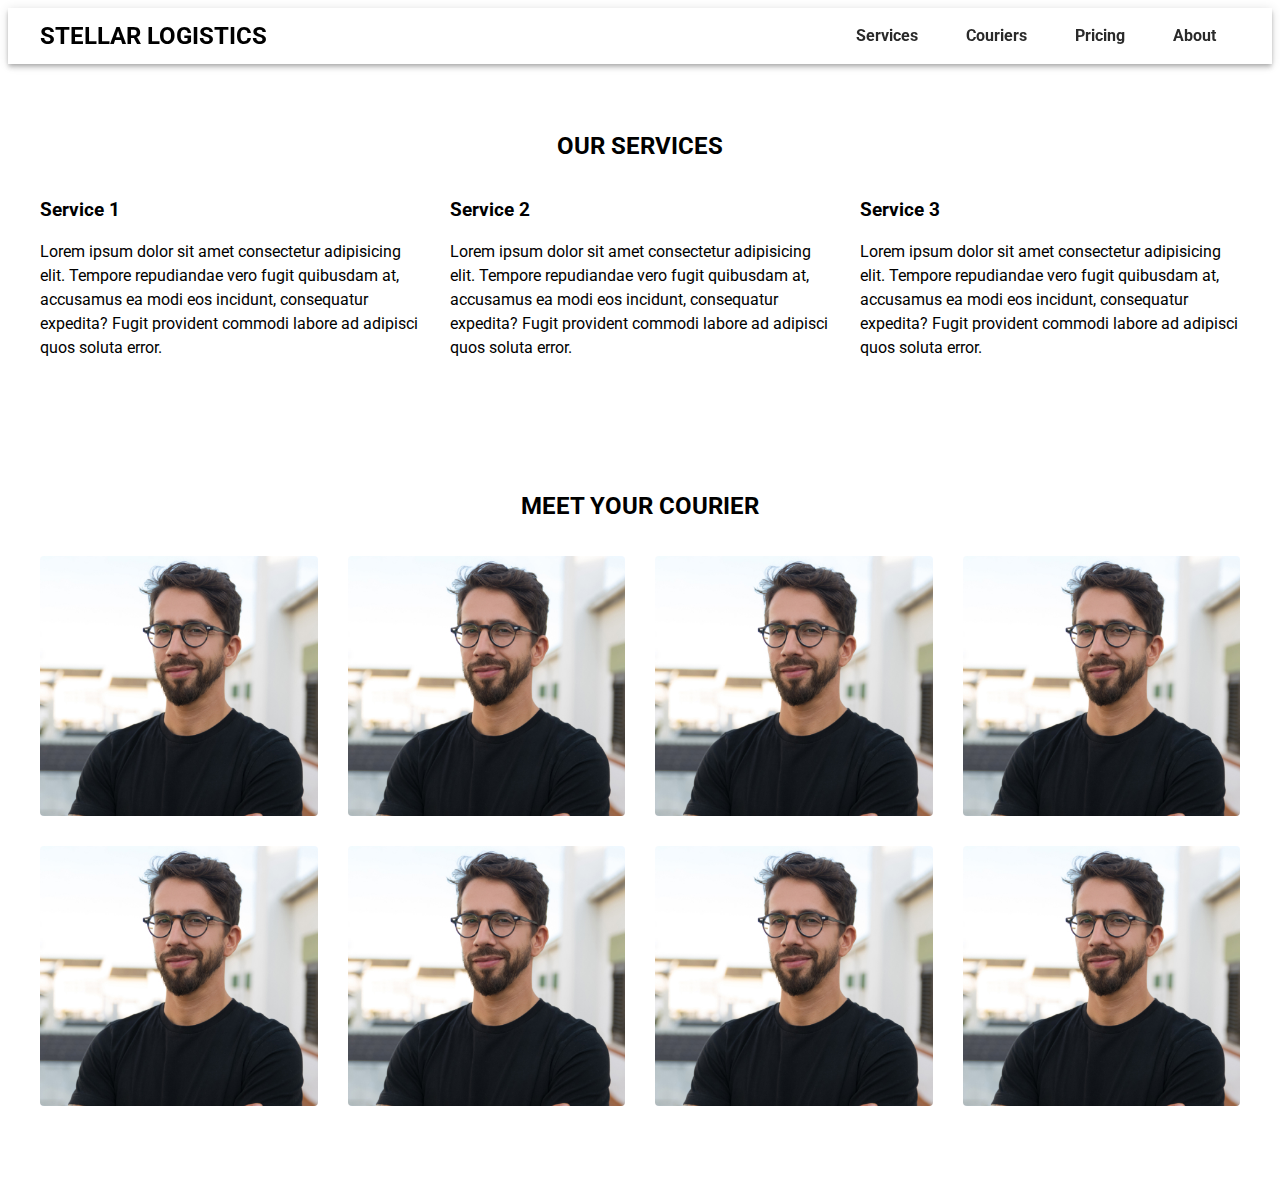
<file: index.html>
<!DOCTYPE html>
<html lang="en">
  <head>
    <meta charset="UTF-8" />
    <meta http-equiv="X-UA-Compatible" content="IE=edge" />
    <meta name="viewport" content="width=device-width, initial-scale=1.0" />
    <title>Stellar Logistics</title>
    <link rel="preconnect" href="https://fonts.gstatic.com" />
    <link
      href="https://fonts.googleapis.com/css2?family=Roboto:wght@400;700&display=swap"
      rel="stylesheet"
    />
    <link
      rel="stylesheet"
      href="https://cdnjs.cloudflare.com/ajax/libs/modern-normalize/1.0.0/modern-normalize.min.css"
      integrity="sha512-ISS7cAi1PEhQ8jnbJpJZMd29NlhNj4AWYyLOSp2CE/CsHxTCu+r+t0D2yoJudVrd0/8fTVPUVDzY5Tvli75u/g=="
      crossorigin="anonymous"
    />
    <link rel="stylesheet" href="css/main.css" />
  </head>
  <body>
    <header class="site-header">
      <div class="container site-header__container">
        <a href="" class="logo">Stellar Logistics</a>

        <nav class="site-header__nav">
          <ul class="site-menu">
            <li><a href="#services" class="site-menu__link">Services</a></li>
            <li><a href="#couriers" class="site-menu__link">Couriers</a></li>
            <li><a href="#pricing" class="site-menu__link">Pricing</a></li>
            <li><a href="#about" class="site-menu__link">About</a></li>
          </ul>
        </nav>
      </div>
    </header>

    <main>
      <section class="section" id="services">
        <div class="container">
          <h2 class="section__title">Our services</h2>

          <ul class="services-list">
            <li class="services-list__item">
              <h3 class="services-list__title">Service 1</h3>
              <p class="services-list__text">
                Lorem ipsum dolor sit amet consectetur adipisicing elit. Tempore
                repudiandae vero fugit quibusdam at, accusamus ea modi eos
                incidunt, consequatur expedita? Fugit provident commodi labore
                ad adipisci quos soluta error.
              </p>
            </li>

            <li class="services-list__item">
              <h3 class="services-list__title">Service 2</h3>
              <p class="services-list__text">
                Lorem ipsum dolor sit amet consectetur adipisicing elit. Tempore
                repudiandae vero fugit quibusdam at, accusamus ea modi eos
                incidunt, consequatur expedita? Fugit provident commodi labore
                ad adipisci quos soluta error.
              </p>
            </li>

            <li class="services-list__item">
              <h3 class="services-list__title">Service 3</h3>
              <p class="services-list__text">
                Lorem ipsum dolor sit amet consectetur adipisicing elit. Tempore
                repudiandae vero fugit quibusdam at, accusamus ea modi eos
                incidunt, consequatur expedita? Fugit provident commodi labore
                ad adipisci quos soluta error.
              </p>
            </li>
          </ul>
        </div>
      </section>

      <section class="section" id="couriers">
        <div class="container">
          <h2 class="section__title">meet your courier</h2>

          <ul class="couriers-list">
            <li class="couriers-list__item">
              <div class="couriers-list__thumb">
                <img
                  srcset="images/img.jpg 1x, images/img@2x.jpg 2x"
                  class="couriers-list__img"
                  src="images/img.jpg"
                  alt="courier"
                />
              </div>
            </li>
            <li class="couriers-list__item">
              <div class="couriers-list__thumb">
                <img
                  srcset="images/img.jpg 1x, images/img@2x.jpg 2x"
                  src="images/img.jpg"
                  alt="courier"
                  class="couriers-list__img"
                  loading="lazy"
                />
              </div>
            </li>
            <li class="couriers-list__item">
              <div class="couriers-list__thumb">
                <img
                  srcset="images/img.jpg 1x, images/img@2x.jpg 2x"
                  src="images/img.jpg"
                  alt="courier"
                  class="couriers-list__img"
                  loading="lazy"
                />
              </div>
            </li>
            <li class="couriers-list__item">
              <div class="couriers-list__thumb">
                <img
                  srcset="images/img.jpg 1x, images/img@2x.jpg 2x"
                  src="images/img.jpg"
                  alt="courier"
                  class="couriers-list__img"
                  loading="lazy"
                />
              </div>
            </li>
            <li class="couriers-list__item">
              <div class="couriers-list__thumb">
                <img
                  srcset="images/img.jpg 1x, images/img@2x.jpg 2x"
                  src="images/img.jpg"
                  alt="courier"
                  class="couriers-list__img"
                  loading="lazy"
                />
              </div>
            </li>
            <li class="couriers-list__item">
              <div class="couriers-list__thumb">
                <img
                  srcset="images/img.jpg 1x, images/img@2x.jpg 2x"
                  src="images/img.jpg"
                  alt="courier"
                  class="couriers-list__img"
                  loading="lazy"
                />
              </div>
            </li>
            <li class="couriers-list__item">
              <div class="couriers-list__thumb">
                <img
                  srcset="images/img.jpg 1x, images/img@2x.jpg 2x"
                  src="images/img.jpg"
                  alt="courier"
                  class="couriers-list__img"
                  loading="lazy"
                />
              </div>
            </li>
            <li class="couriers-list__item">
              <div class="couriers-list__thumb">
                <img
                  srcset="images/img.jpg 1x, images/img@2x.jpg 2x"
                  src="images/img.jpg"
                  alt="courier"
                  class="couriers-list__img"
                  loading="lazy"
                />
              </div>
            </li>
          </ul>
        </div>
      </section>
    </main>
  </body>
</html>
</file>
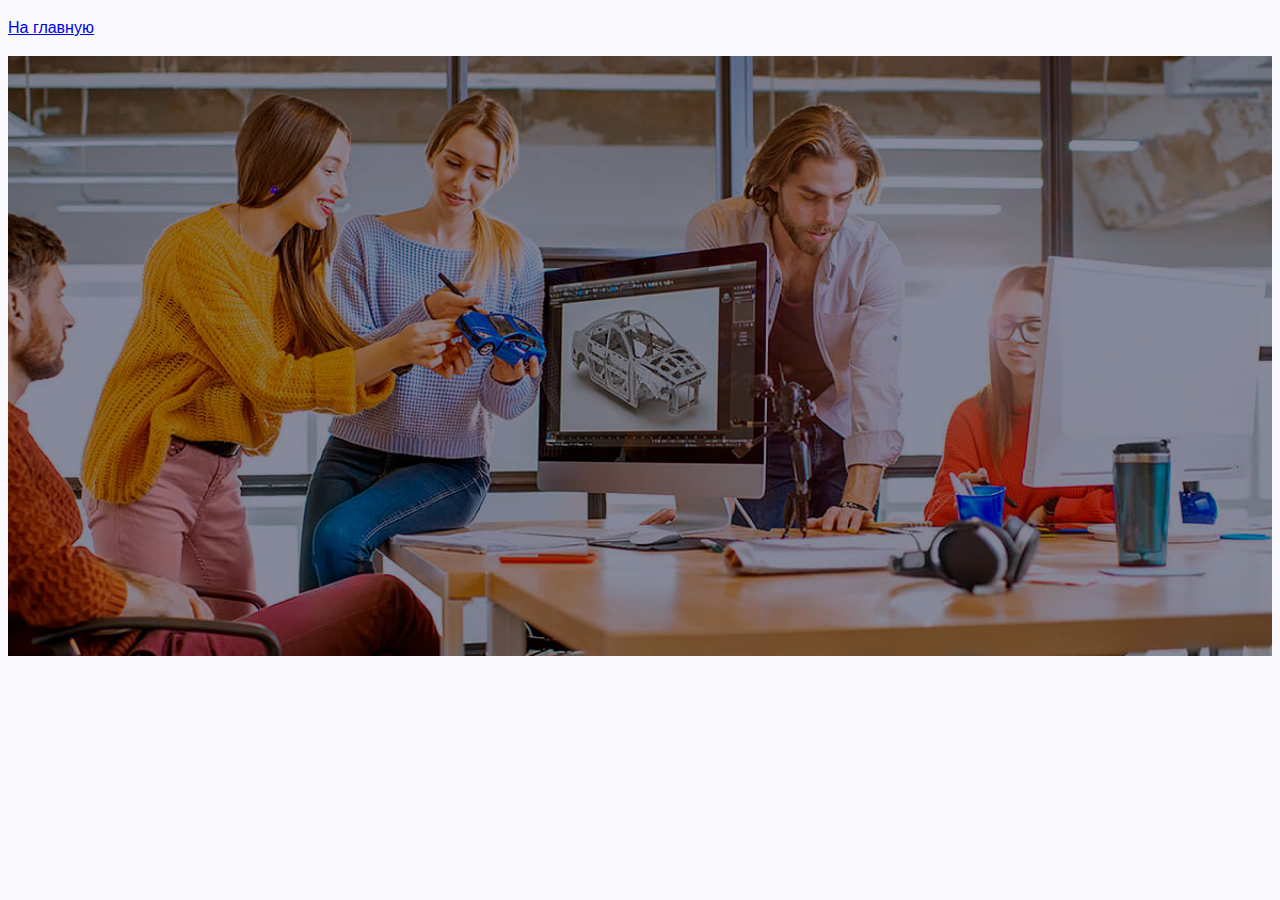
<file: 01-background.html>
<!DOCTYPE html>
<html lang="en">
  <head>
    <meta charset="UTF-8" />
    <meta http-equiv="X-UA-Compatible" content="IE=edge" />
    <meta name="viewport" content="width=device-width, initial-scale=1.0" />
    <title>Фон элемента</title>
    <link rel="stylesheet" href="css/common.css" />
    <link rel="stylesheet" href="css/01-background.css" />
  </head>
  <body>
    <p><a href="index.html">На главную</a></p>

    <div class="banner"></div>
  </body>
</html>
</file>
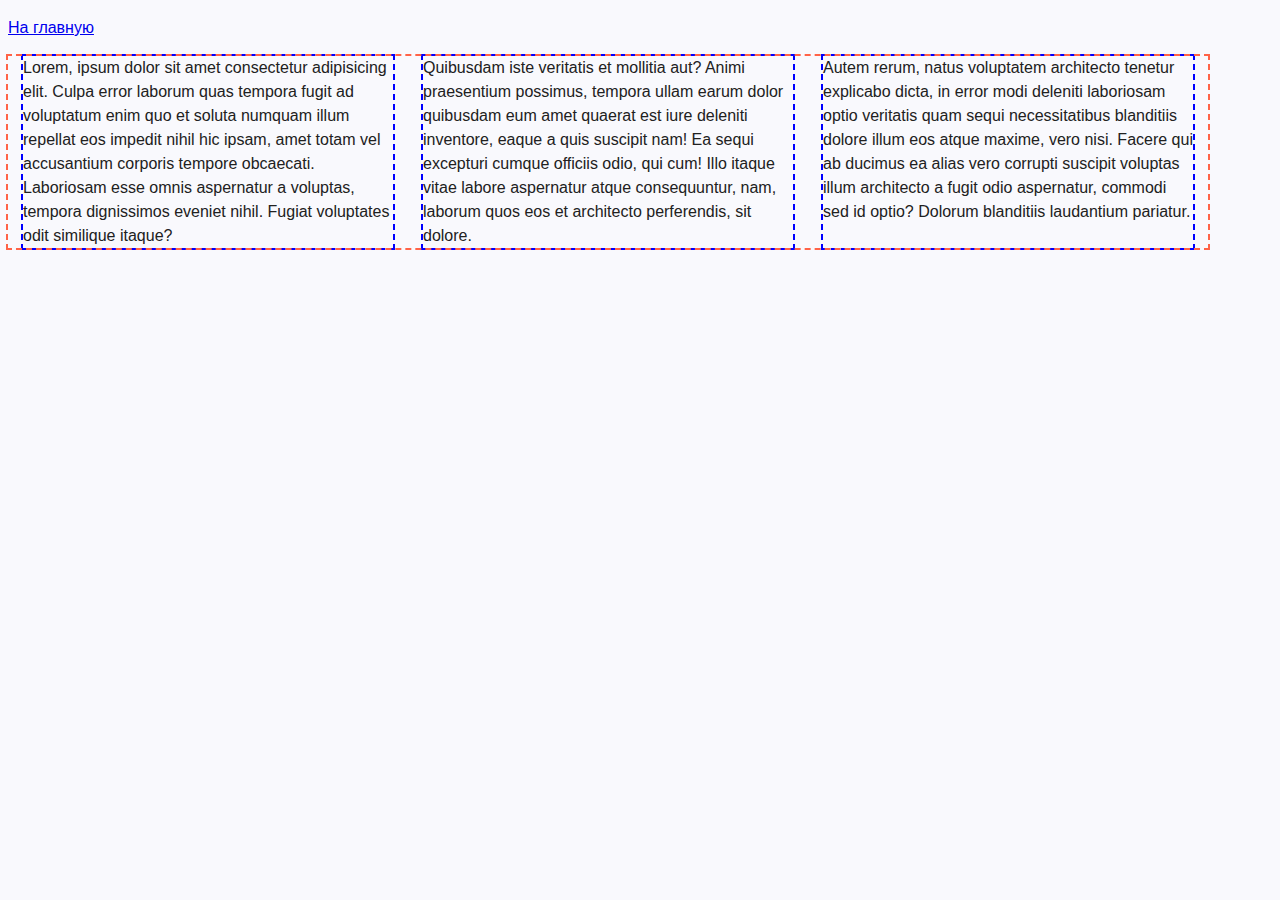
<file: 01-card-width.html>
<!DOCTYPE html>
<html lang="ru">
  <head>
    <meta charset="UTF-8" />
    <meta name="viewport" content="width=device-width, initial-scale=1.0" />
    <title>Ширина контейнера и карточек</title>
    <link rel="stylesheet" href="css/common.css" />
    <link rel="stylesheet" href="css/01-card-width.css" />
  </head>
  <body>
    <p><a href="index.html">На главную</a></p>

    <div class="container">
      <div class="card-set">
        <div class="item">
          Lorem, ipsum dolor sit amet consectetur adipisicing elit. Culpa error
          laborum quas tempora fugit ad voluptatum enim quo et soluta numquam
          illum repellat eos impedit nihil hic ipsam, amet totam vel accusantium
          corporis tempore obcaecati. Laboriosam esse omnis aspernatur a
          voluptas, tempora dignissimos eveniet nihil. Fugiat voluptates odit
          similique itaque?
        </div>
        <div class="item">
          Quibusdam iste veritatis et mollitia aut? Animi praesentium possimus,
          tempora ullam earum dolor quibusdam eum amet quaerat est iure deleniti
          inventore, eaque a quis suscipit nam! Ea sequi excepturi cumque
          officiis odio, qui cum! Illo itaque vitae labore aspernatur atque
          consequuntur, nam, laborum quos eos et architecto perferendis, sit
          dolore.
        </div>
        <div class="item">
          Autem rerum, natus voluptatem architecto tenetur explicabo dicta, in
          error modi deleniti laboriosam optio veritatis quam sequi
          necessitatibus blanditiis dolore illum eos atque maxime, vero nisi.
          Facere qui ab ducimus ea alias vero corrupti suscipit voluptas illum
          architecto a fugit odio aspernatur, commodi sed id optio? Dolorum
          blanditiis laudantium pariatur.
        </div>
      </div>
    </div>
  </body>
</html>
</file>
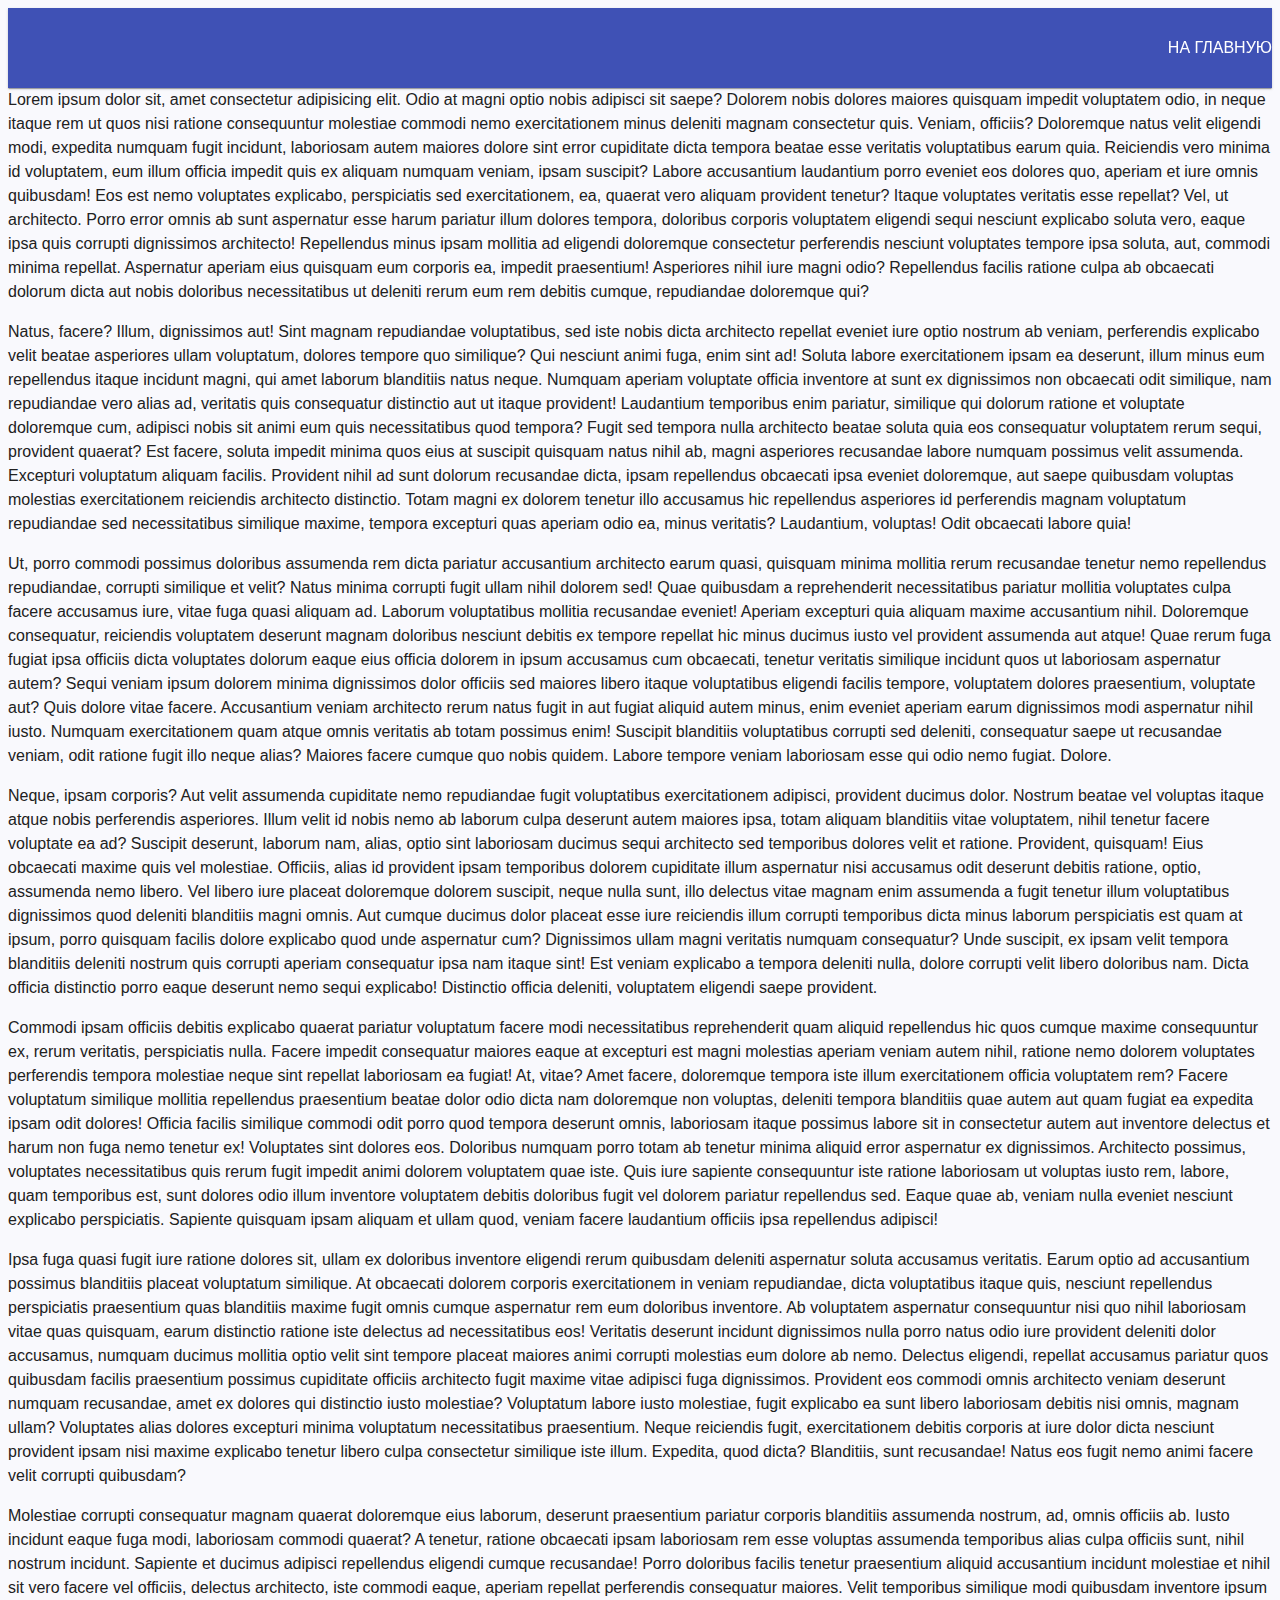
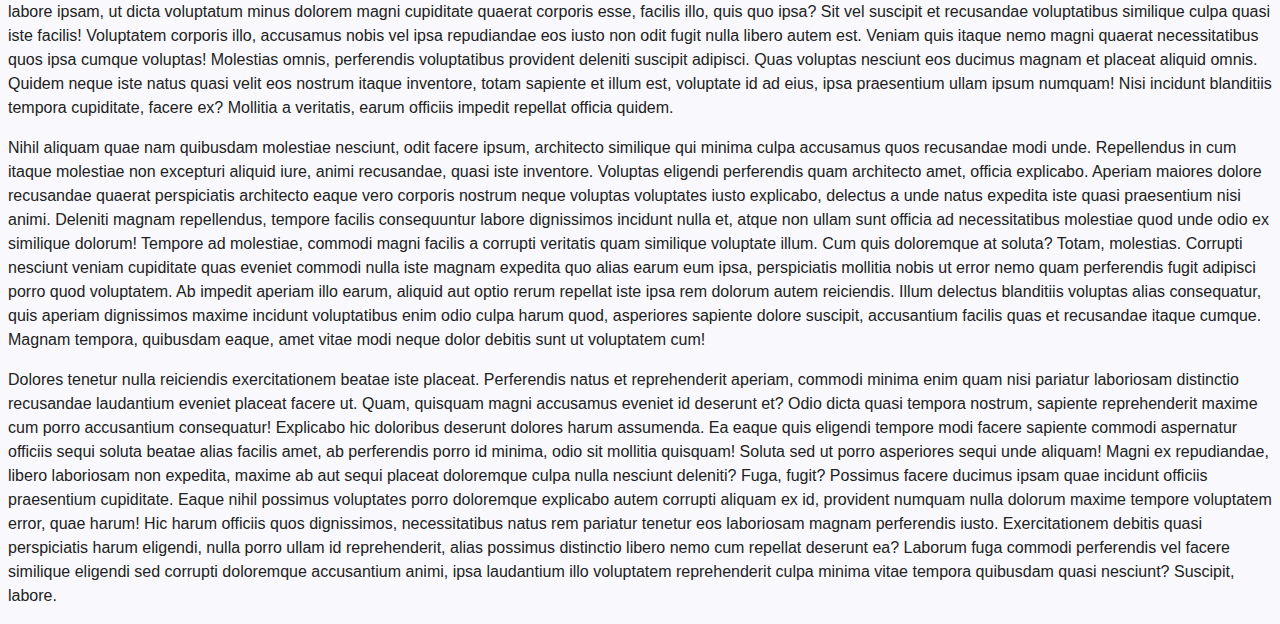
<file: 01-header.html>
<!DOCTYPE html>
<html lang="ru">
  <head>
    <meta charset="UTF-8" />
    <meta name="viewport" content="width=device-width, initial-scale=1.0" />
    <title>Хедер</title>
    <link
      rel="stylesheet"
      href="https://cdnjs.cloudflare.com/ajax/libs/modern-normalize/1.0.0/modern-normalize.min.css"
      integrity="sha512-ISS7cAi1PEhQ8jnbJpJZMd29NlhNj4AWYyLOSp2CE/CsHxTCu+r+t0D2yoJudVrd0/8fTVPUVDzY5Tvli75u/g=="
      crossorigin="anonymous"
    />
    <link rel="stylesheet" href="css/common.css" />
    <link rel="stylesheet" href="css/01-header.css" />
  </head>
  <body>
    <header class="page-header sticky">
      <div class="container">
        <a href="index.html" class="link">На главную</a>
      </div>
    </header>

    <div class="container">
      <p>
        Lorem ipsum dolor sit, amet consectetur adipisicing elit. Odio at magni
        optio nobis adipisci sit saepe? Dolorem nobis dolores maiores quisquam
        impedit voluptatem odio, in neque itaque rem ut quos nisi ratione
        consequuntur molestiae commodi nemo exercitationem minus deleniti magnam
        consectetur quis. Veniam, officiis? Doloremque natus velit eligendi
        modi, expedita numquam fugit incidunt, laboriosam autem maiores dolore
        sint error cupiditate dicta tempora beatae esse veritatis voluptatibus
        earum quia. Reiciendis vero minima id voluptatem, eum illum officia
        impedit quis ex aliquam numquam veniam, ipsam suscipit? Labore
        accusantium laudantium porro eveniet eos dolores quo, aperiam et iure
        omnis quibusdam! Eos est nemo voluptates explicabo, perspiciatis sed
        exercitationem, ea, quaerat vero aliquam provident tenetur? Itaque
        voluptates veritatis esse repellat? Vel, ut architecto. Porro error
        omnis ab sunt aspernatur esse harum pariatur illum dolores tempora,
        doloribus corporis voluptatem eligendi sequi nesciunt explicabo soluta
        vero, eaque ipsa quis corrupti dignissimos architecto! Repellendus minus
        ipsam mollitia ad eligendi doloremque consectetur perferendis nesciunt
        voluptates tempore ipsa soluta, aut, commodi minima repellat. Aspernatur
        aperiam eius quisquam eum corporis ea, impedit praesentium! Asperiores
        nihil iure magni odio? Repellendus facilis ratione culpa ab obcaecati
        dolorum dicta aut nobis doloribus necessitatibus ut deleniti rerum eum
        rem debitis cumque, repudiandae doloremque qui?
      </p>
      <p>
        Natus, facere? Illum, dignissimos aut! Sint magnam repudiandae
        voluptatibus, sed iste nobis dicta architecto repellat eveniet iure
        optio nostrum ab veniam, perferendis explicabo velit beatae asperiores
        ullam voluptatum, dolores tempore quo similique? Qui nesciunt animi
        fuga, enim sint ad! Soluta labore exercitationem ipsam ea deserunt,
        illum minus eum repellendus itaque incidunt magni, qui amet laborum
        blanditiis natus neque. Numquam aperiam voluptate officia inventore at
        sunt ex dignissimos non obcaecati odit similique, nam repudiandae vero
        alias ad, veritatis quis consequatur distinctio aut ut itaque provident!
        Laudantium temporibus enim pariatur, similique qui dolorum ratione et
        voluptate doloremque cum, adipisci nobis sit animi eum quis
        necessitatibus quod tempora? Fugit sed tempora nulla architecto beatae
        soluta quia eos consequatur voluptatem rerum sequi, provident quaerat?
        Est facere, soluta impedit minima quos eius at suscipit quisquam natus
        nihil ab, magni asperiores recusandae labore numquam possimus velit
        assumenda. Excepturi voluptatum aliquam facilis. Provident nihil ad sunt
        dolorum recusandae dicta, ipsam repellendus obcaecati ipsa eveniet
        doloremque, aut saepe quibusdam voluptas molestias exercitationem
        reiciendis architecto distinctio. Totam magni ex dolorem tenetur illo
        accusamus hic repellendus asperiores id perferendis magnam voluptatum
        repudiandae sed necessitatibus similique maxime, tempora excepturi quas
        aperiam odio ea, minus veritatis? Laudantium, voluptas! Odit obcaecati
        labore quia!
      </p>
      <p>
        Ut, porro commodi possimus doloribus assumenda rem dicta pariatur
        accusantium architecto earum quasi, quisquam minima mollitia rerum
        recusandae tenetur nemo repellendus repudiandae, corrupti similique et
        velit? Natus minima corrupti fugit ullam nihil dolorem sed! Quae
        quibusdam a reprehenderit necessitatibus pariatur mollitia voluptates
        culpa facere accusamus iure, vitae fuga quasi aliquam ad. Laborum
        voluptatibus mollitia recusandae eveniet! Aperiam excepturi quia aliquam
        maxime accusantium nihil. Doloremque consequatur, reiciendis voluptatem
        deserunt magnam doloribus nesciunt debitis ex tempore repellat hic minus
        ducimus iusto vel provident assumenda aut atque! Quae rerum fuga fugiat
        ipsa officiis dicta voluptates dolorum eaque eius officia dolorem in
        ipsum accusamus cum obcaecati, tenetur veritatis similique incidunt quos
        ut laboriosam aspernatur autem? Sequi veniam ipsum dolorem minima
        dignissimos dolor officiis sed maiores libero itaque voluptatibus
        eligendi facilis tempore, voluptatem dolores praesentium, voluptate aut?
        Quis dolore vitae facere. Accusantium veniam architecto rerum natus
        fugit in aut fugiat aliquid autem minus, enim eveniet aperiam earum
        dignissimos modi aspernatur nihil iusto. Numquam exercitationem quam
        atque omnis veritatis ab totam possimus enim! Suscipit blanditiis
        voluptatibus corrupti sed deleniti, consequatur saepe ut recusandae
        veniam, odit ratione fugit illo neque alias? Maiores facere cumque quo
        nobis quidem. Labore tempore veniam laboriosam esse qui odio nemo
        fugiat. Dolore.
      </p>
      <p>
        Neque, ipsam corporis? Aut velit assumenda cupiditate nemo repudiandae
        fugit voluptatibus exercitationem adipisci, provident ducimus dolor.
        Nostrum beatae vel voluptas itaque atque nobis perferendis asperiores.
        Illum velit id nobis nemo ab laborum culpa deserunt autem maiores ipsa,
        totam aliquam blanditiis vitae voluptatem, nihil tenetur facere
        voluptate ea ad? Suscipit deserunt, laborum nam, alias, optio sint
        laboriosam ducimus sequi architecto sed temporibus dolores velit et
        ratione. Provident, quisquam! Eius obcaecati maxime quis vel molestiae.
        Officiis, alias id provident ipsam temporibus dolorem cupiditate illum
        aspernatur nisi accusamus odit deserunt debitis ratione, optio,
        assumenda nemo libero. Vel libero iure placeat doloremque dolorem
        suscipit, neque nulla sunt, illo delectus vitae magnam enim assumenda a
        fugit tenetur illum voluptatibus dignissimos quod deleniti blanditiis
        magni omnis. Aut cumque ducimus dolor placeat esse iure reiciendis illum
        corrupti temporibus dicta minus laborum perspiciatis est quam at ipsum,
        porro quisquam facilis dolore explicabo quod unde aspernatur cum?
        Dignissimos ullam magni veritatis numquam consequatur? Unde suscipit, ex
        ipsam velit tempora blanditiis deleniti nostrum quis corrupti aperiam
        consequatur ipsa nam itaque sint! Est veniam explicabo a tempora
        deleniti nulla, dolore corrupti velit libero doloribus nam. Dicta
        officia distinctio porro eaque deserunt nemo sequi explicabo! Distinctio
        officia deleniti, voluptatem eligendi saepe provident.
      </p>
      <p>
        Commodi ipsam officiis debitis explicabo quaerat pariatur voluptatum
        facere modi necessitatibus reprehenderit quam aliquid repellendus hic
        quos cumque maxime consequuntur ex, rerum veritatis, perspiciatis nulla.
        Facere impedit consequatur maiores eaque at excepturi est magni
        molestias aperiam veniam autem nihil, ratione nemo dolorem voluptates
        perferendis tempora molestiae neque sint repellat laboriosam ea fugiat!
        At, vitae? Amet facere, doloremque tempora iste illum exercitationem
        officia voluptatem rem? Facere voluptatum similique mollitia repellendus
        praesentium beatae dolor odio dicta nam doloremque non voluptas,
        deleniti tempora blanditiis quae autem aut quam fugiat ea expedita ipsam
        odit dolores! Officia facilis similique commodi odit porro quod tempora
        deserunt omnis, laboriosam itaque possimus labore sit in consectetur
        autem aut inventore delectus et harum non fuga nemo tenetur ex!
        Voluptates sint dolores eos. Doloribus numquam porro totam ab tenetur
        minima aliquid error aspernatur ex dignissimos. Architecto possimus,
        voluptates necessitatibus quis rerum fugit impedit animi dolorem
        voluptatem quae iste. Quis iure sapiente consequuntur iste ratione
        laboriosam ut voluptas iusto rem, labore, quam temporibus est, sunt
        dolores odio illum inventore voluptatem debitis doloribus fugit vel
        dolorem pariatur repellendus sed. Eaque quae ab, veniam nulla eveniet
        nesciunt explicabo perspiciatis. Sapiente quisquam ipsam aliquam et
        ullam quod, veniam facere laudantium officiis ipsa repellendus adipisci!
      </p>
      <p>
        Ipsa fuga quasi fugit iure ratione dolores sit, ullam ex doloribus
        inventore eligendi rerum quibusdam deleniti aspernatur soluta accusamus
        veritatis. Earum optio ad accusantium possimus blanditiis placeat
        voluptatum similique. At obcaecati dolorem corporis exercitationem in
        veniam repudiandae, dicta voluptatibus itaque quis, nesciunt repellendus
        perspiciatis praesentium quas blanditiis maxime fugit omnis cumque
        aspernatur rem eum doloribus inventore. Ab voluptatem aspernatur
        consequuntur nisi quo nihil laboriosam vitae quas quisquam, earum
        distinctio ratione iste delectus ad necessitatibus eos! Veritatis
        deserunt incidunt dignissimos nulla porro natus odio iure provident
        deleniti dolor accusamus, numquam ducimus mollitia optio velit sint
        tempore placeat maiores animi corrupti molestias eum dolore ab nemo.
        Delectus eligendi, repellat accusamus pariatur quos quibusdam facilis
        praesentium possimus cupiditate officiis architecto fugit maxime vitae
        adipisci fuga dignissimos. Provident eos commodi omnis architecto veniam
        deserunt numquam recusandae, amet ex dolores qui distinctio iusto
        molestiae? Voluptatum labore iusto molestiae, fugit explicabo ea sunt
        libero laboriosam debitis nisi omnis, magnam ullam? Voluptates alias
        dolores excepturi minima voluptatum necessitatibus praesentium. Neque
        reiciendis fugit, exercitationem debitis corporis at iure dolor dicta
        nesciunt provident ipsam nisi maxime explicabo tenetur libero culpa
        consectetur similique iste illum. Expedita, quod dicta? Blanditiis, sunt
        recusandae! Natus eos fugit nemo animi facere velit corrupti quibusdam?
      </p>
      <p>
        Molestiae corrupti consequatur magnam quaerat doloremque eius laborum,
        deserunt praesentium pariatur corporis blanditiis assumenda nostrum, ad,
        omnis officiis ab. Iusto incidunt eaque fuga modi, laboriosam commodi
        quaerat? A tenetur, ratione obcaecati ipsam laboriosam rem esse voluptas
        assumenda temporibus alias culpa officiis sunt, nihil nostrum incidunt.
        Sapiente et ducimus adipisci repellendus eligendi cumque recusandae!
        Porro doloribus facilis tenetur praesentium aliquid accusantium incidunt
        molestiae et nihil sit vero facere vel officiis, delectus architecto,
        iste commodi eaque, aperiam repellat perferendis consequatur maiores.
        Velit temporibus similique modi quibusdam inventore ipsum labore ipsam,
        ut dicta voluptatum minus dolorem magni cupiditate quaerat corporis
        esse, facilis illo, quis quo ipsa? Sit vel suscipit et recusandae
        voluptatibus similique culpa quasi iste facilis! Voluptatem corporis
        illo, accusamus nobis vel ipsa repudiandae eos iusto non odit fugit
        nulla libero autem est. Veniam quis itaque nemo magni quaerat
        necessitatibus quos ipsa cumque voluptas! Molestias omnis, perferendis
        voluptatibus provident deleniti suscipit adipisci. Quas voluptas
        nesciunt eos ducimus magnam et placeat aliquid omnis. Quidem neque iste
        natus quasi velit eos nostrum itaque inventore, totam sapiente et illum
        est, voluptate id ad eius, ipsa praesentium ullam ipsum numquam! Nisi
        incidunt blanditiis tempora cupiditate, facere ex? Mollitia a veritatis,
        earum officiis impedit repellat officia quidem.
      </p>
      <p>
        Nihil aliquam quae nam quibusdam molestiae nesciunt, odit facere ipsum,
        architecto similique qui minima culpa accusamus quos recusandae modi
        unde. Repellendus in cum itaque molestiae non excepturi aliquid iure,
        animi recusandae, quasi iste inventore. Voluptas eligendi perferendis
        quam architecto amet, officia explicabo. Aperiam maiores dolore
        recusandae quaerat perspiciatis architecto eaque vero corporis nostrum
        neque voluptas voluptates iusto explicabo, delectus a unde natus
        expedita iste quasi praesentium nisi animi. Deleniti magnam repellendus,
        tempore facilis consequuntur labore dignissimos incidunt nulla et, atque
        non ullam sunt officia ad necessitatibus molestiae quod unde odio ex
        similique dolorum! Tempore ad molestiae, commodi magni facilis a
        corrupti veritatis quam similique voluptate illum. Cum quis doloremque
        at soluta? Totam, molestias. Corrupti nesciunt veniam cupiditate quas
        eveniet commodi nulla iste magnam expedita quo alias earum eum ipsa,
        perspiciatis mollitia nobis ut error nemo quam perferendis fugit
        adipisci porro quod voluptatem. Ab impedit aperiam illo earum, aliquid
        aut optio rerum repellat iste ipsa rem dolorum autem reiciendis. Illum
        delectus blanditiis voluptas alias consequatur, quis aperiam dignissimos
        maxime incidunt voluptatibus enim odio culpa harum quod, asperiores
        sapiente dolore suscipit, accusantium facilis quas et recusandae itaque
        cumque. Magnam tempora, quibusdam eaque, amet vitae modi neque dolor
        debitis sunt ut voluptatem cum!
      </p>
      <p>
        Dolores tenetur nulla reiciendis exercitationem beatae iste placeat.
        Perferendis natus et reprehenderit aperiam, commodi minima enim quam
        nisi pariatur laboriosam distinctio recusandae laudantium eveniet
        placeat facere ut. Quam, quisquam magni accusamus eveniet id deserunt
        et? Odio dicta quasi tempora nostrum, sapiente reprehenderit maxime cum
        porro accusantium consequatur! Explicabo hic doloribus deserunt dolores
        harum assumenda. Ea eaque quis eligendi tempore modi facere sapiente
        commodi aspernatur officiis sequi soluta beatae alias facilis amet, ab
        perferendis porro id minima, odio sit mollitia quisquam! Soluta sed ut
        porro asperiores sequi unde aliquam! Magni ex repudiandae, libero
        laboriosam non expedita, maxime ab aut sequi placeat doloremque culpa
        nulla nesciunt deleniti? Fuga, fugit? Possimus facere ducimus ipsam quae
        incidunt officiis praesentium cupiditate. Eaque nihil possimus
        voluptates porro doloremque explicabo autem corrupti aliquam ex id,
        provident numquam nulla dolorum maxime tempore voluptatem error, quae
        harum! Hic harum officiis quos dignissimos, necessitatibus natus rem
        pariatur tenetur eos laboriosam magnam perferendis iusto. Exercitationem
        debitis quasi perspiciatis harum eligendi, nulla porro ullam id
        reprehenderit, alias possimus distinctio libero nemo cum repellat
        deserunt ea? Laborum fuga commodi perferendis vel facere similique
        eligendi sed corrupti doloremque accusantium animi, ipsa laudantium illo
        voluptatem reprehenderit culpa minima vitae tempora quibusdam quasi
        nesciunt? Suscipit, labore.
      </p>
    </div>

    <script>
      // (() => {
      //   const header = document.querySelector('.page-header');
      //   const { height } = header.getBoundingClientRect();
      //   document.body.style = `padding-top: ${height}px`;
      // })();
    </script>
  </body>
</html>
</file>
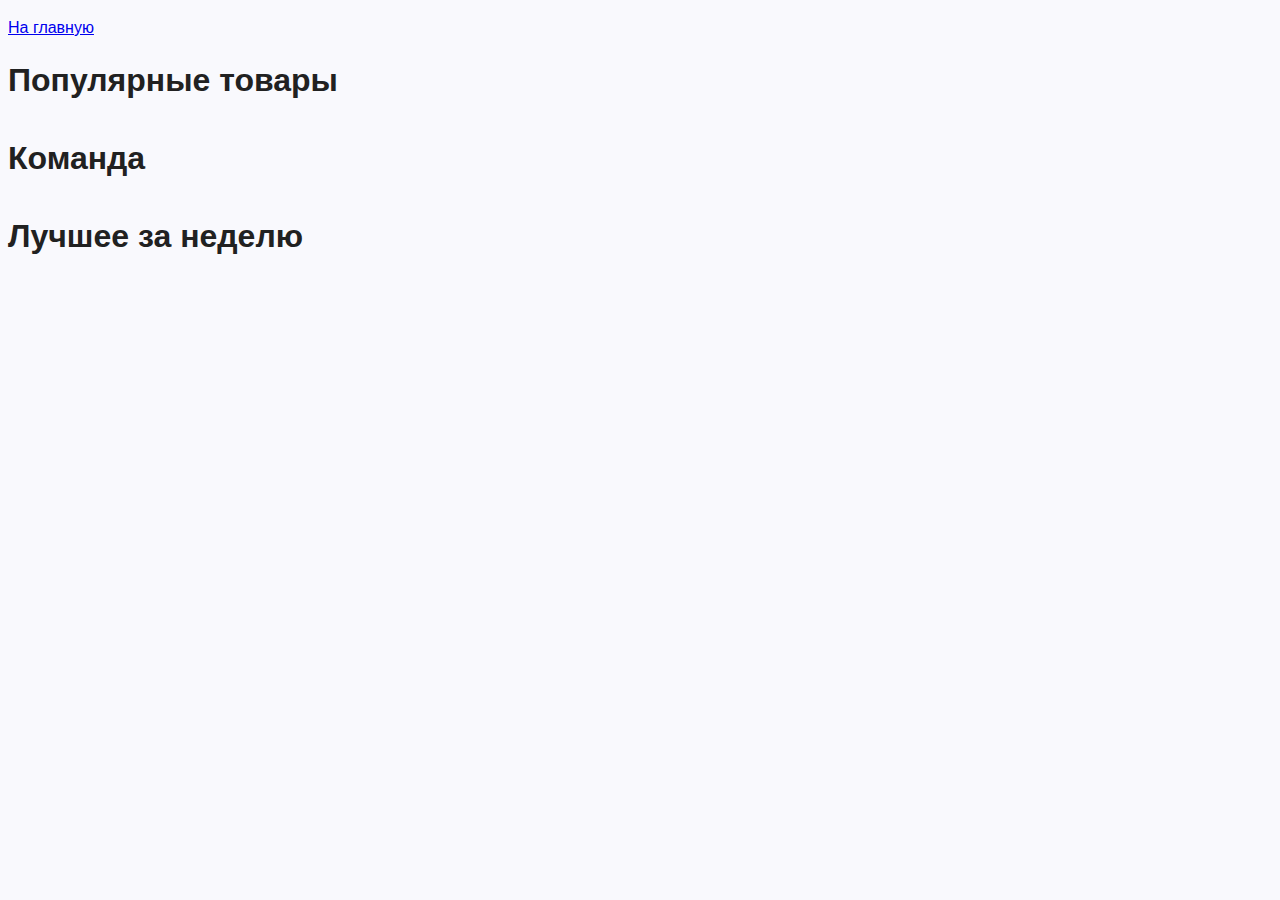
<file: 02-pseudo.html>
<!DOCTYPE html>
<html lang="ru">
  <head>
    <meta charset="UTF-8" />
    <meta name="viewport" content="width=device-width, initial-scale=1.0" />
    <title>Псевдоэлементы</title>
    <link rel="stylesheet" href="css/common.css" />
    <link rel="stylesheet" href="css/02-pseudo.css" />
  </head>
  <body>
    <p><a href="index.html">На главную</a></p>

    <section>
      <h1 class="heading">Популярные товары</h1>
    </section>

    <section>
      <h1 class="heading">Команда</h1>
    </section>

    <section>
      <h1 class="heading">Лучшее за неделю</h1>
    </section>
  </body>
</html>
</file>
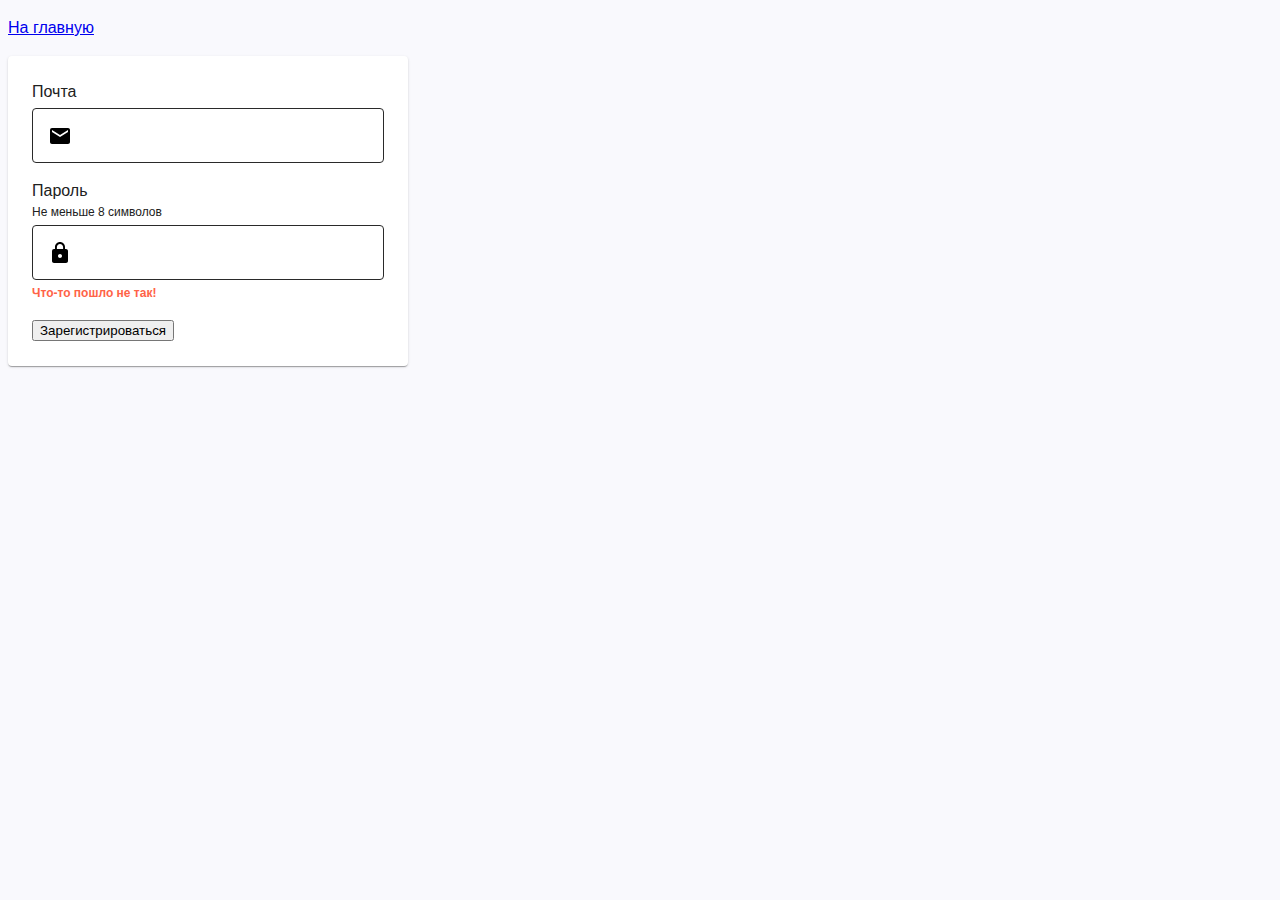
<file: 03-form.html>
<!DOCTYPE html>
<html lang="ru">
  <head>
    <meta charset="UTF-8" />
    <meta name="viewport" content="width=device-width, initial-scale=1.0" />
    <title>Мастерская: проектирование форм</title>
    <link rel="stylesheet" href="css/common.css" />
    <link rel="stylesheet" href="css/03-form.css" />
  </head>
  <body>
    <p><a href="index.html">На главную</a></p>

    <form class="signup-form" autocomplete="off">
      <div class="group">
        <label for="email" class="label">Почта</label>
        <div class="input-wrapper">
          <input class="input" type="email" name="email" id="email" />
          <svg width="24" height="24" class="icon">
            <use href="images/icons.svg#email"></use>
          </svg>
        </div>
      </div>

      <div class="group">
        <label for="password" class="label">
          Пароль
          <span class="hint">Не меньше 8 символов</span>
        </label>
        <div class="input-wrapper">
          <input class="input" type="password" name="password" id="password" />
          <svg width="24" height="24" class="icon">
            <use href="images/icons.svg#lock"></use>
          </svg>
        </div>
        <p class="error">Что-то пошло не так!</p>
      </div>

      <button type="submit">Зарегистрироваться</button>
    </form>
  </body>
</html>
</file>
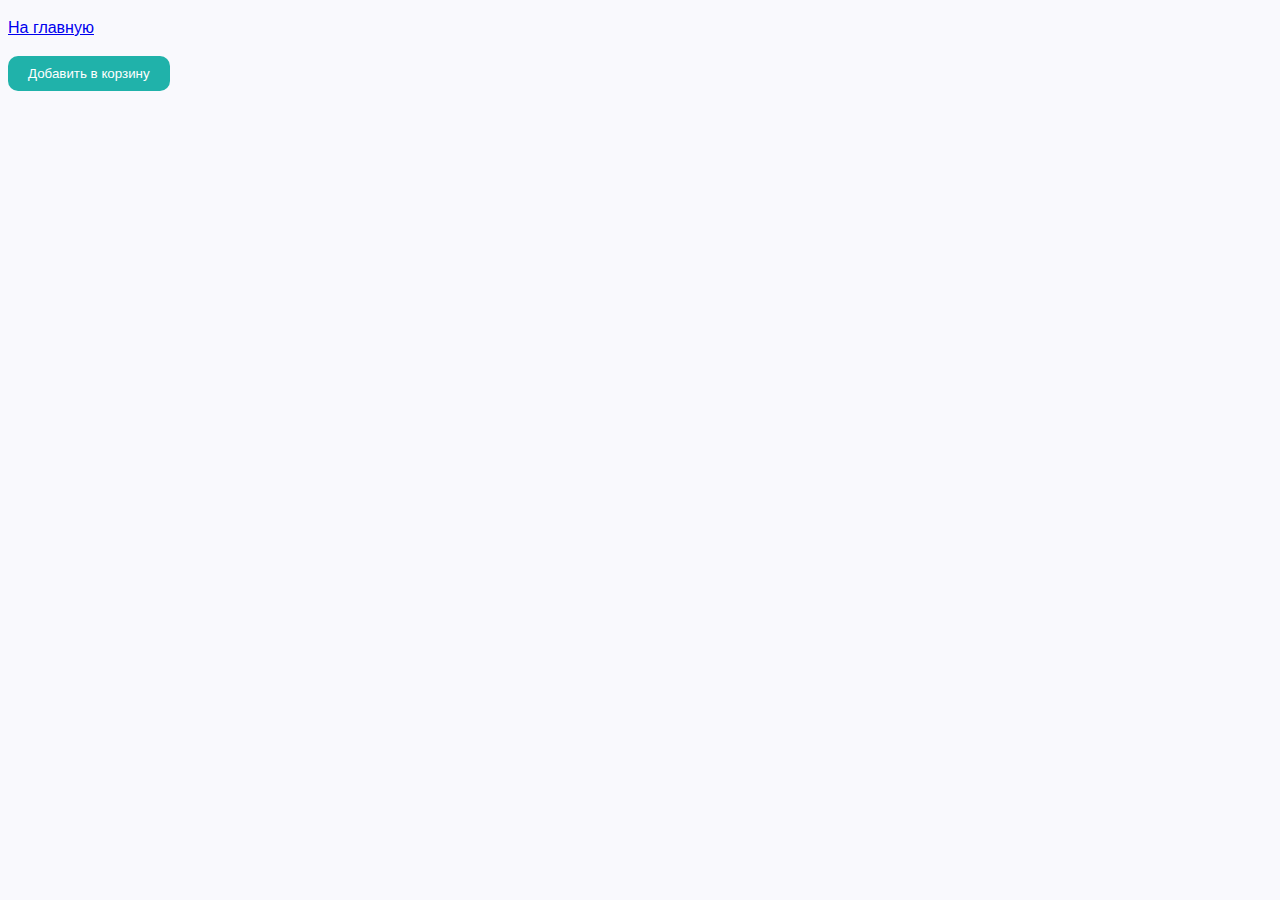
<file: 04-shadow.html>
<!DOCTYPE html>
<html lang="ru">
  <head>
    <meta charset="UTF-8" />
    <meta name="viewport" content="width=device-width, initial-scale=1.0" />
    <title>Тень для эффектов</title>
    <link rel="stylesheet" href="css/common.css" />
    <link rel="stylesheet" href="css/04-shadow.css" />
  </head>
  <body>
    <p><a href="index.html">На главную</a></p>

    <button class="btn">Добавить в корзину</button>
  </body>
</html>
</file>
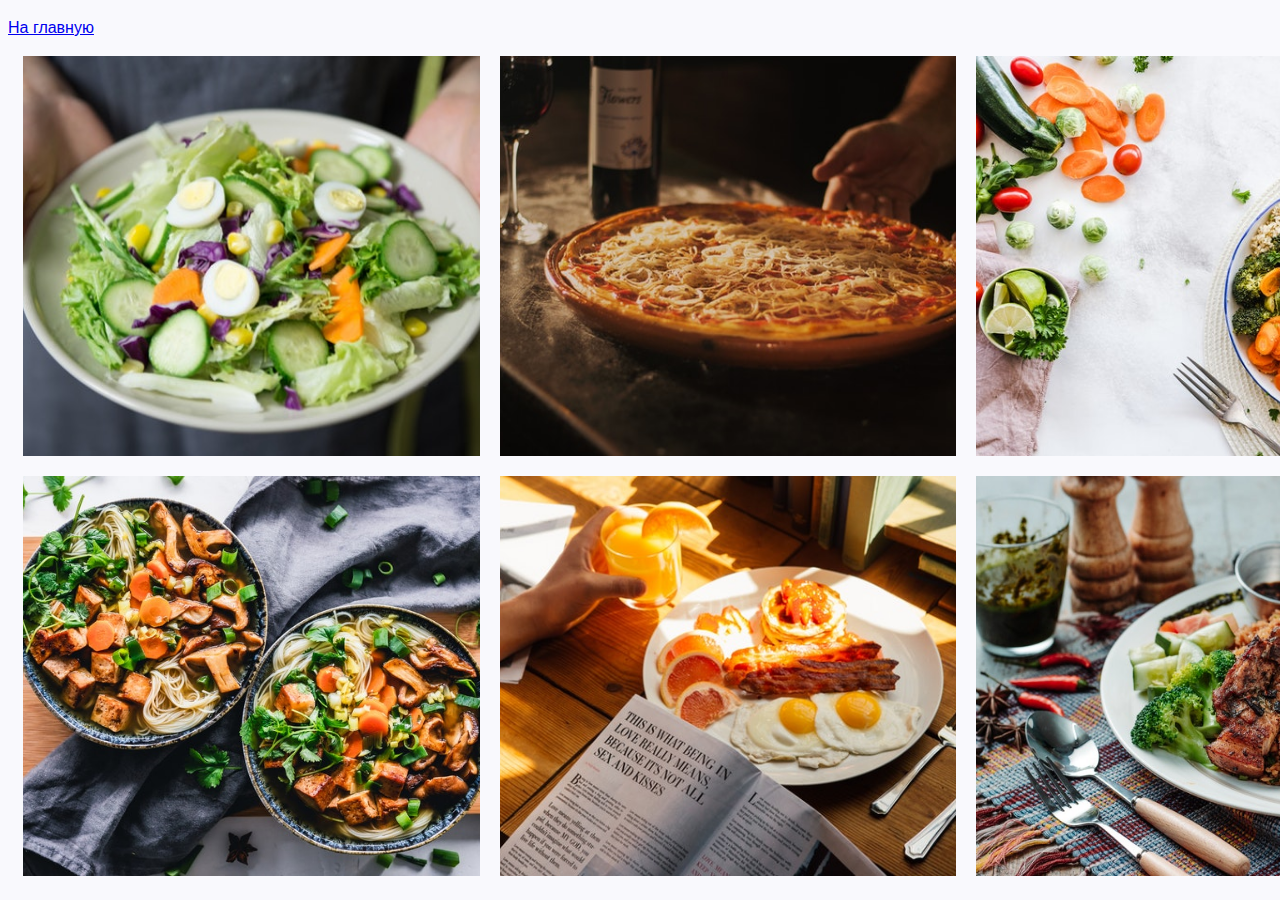
<file: 05-object-fit.html>
<!DOCTYPE html>
<html lang="ru">
  <head>
    <meta charset="UTF-8" />
    <meta name="viewport" content="width=device-width, initial-scale=1.0" />
    <title>Свойство object-fit</title>
    <link rel="stylesheet" href="css/common.css" />
    <link rel="stylesheet" href="css/05-object-fit.css" />
  </head>
  <body>
    <p><a href="index.html">На главную</a></p>

    <div class="container">
      <ul class="card-set">
        <li class="item">
          <div class="thumb">
            <img class="img" src="images/pexels-1.jpg" alt="" />
          </div>
        </li>
        <li class="item">
          <div class="thumb">
            <img class="img" src="images/pexels-2.jpg" alt="" />
          </div>
        </li>
        <li class="item">
          <div class="thumb">
            <img class="img" src="images/pexels-3.jpg" alt="" />
          </div>
        </li>
        <li class="item">
          <div class="thumb">
            <img class="img" src="images/pexels-4.jpg" alt="" />
          </div>
        </li>
        <li class="item">
          <div class="thumb">
            <img class="img" src="images/pexels-5.jpg" alt="" />
          </div>
        </li>
        <li class="item">
          <div class="thumb">
            <img class="img" src="images/pexels-6.jpg" alt="" />
          </div>
        </li>
      </ul>
    </div>
  </body>
</html>
</file>
<file: css/main.css>
:root {
  --spacing: 8px;
}

html {
  scroll-behavior: smooth;
}

body {
  font-family: 'Roboto', sans-serif;
  line-height: 1.5;
}

img {
  display: block;
  max-width: 100%;
  height: auto;
}

ul {
  padding: 0;
  margin: 0;
  list-style: none;
}

.container {
  max-width: 480px;
  min-width: 320px;
  padding-left: 12px;
  padding-right: 12px;
  margin-left: auto;
  margin-right: auto;
}

@media (min-width: 768px) {
  .container {
    max-width: 768px;
  }
}

@media (min-width: 1200px) {
  .container {
    max-width: 1200px;
  }
}

.site-header {
  position: -webkit-sticky;
  position: sticky;
  top: -1px;
  width: 100%;
  background-color: #fff;
  -webkit-box-shadow: 0px 2px 4px -1px rgba(0, 0, 0, 0.2), 0px 4px 5px 0px rgba(0, 0, 0, 0.14), 0px 1px 10px 0px rgba(0, 0, 0, 0.12);
          box-shadow: 0px 2px 4px -1px rgba(0, 0, 0, 0.2), 0px 4px 5px 0px rgba(0, 0, 0, 0.14), 0px 1px 10px 0px rgba(0, 0, 0, 0.12);
}

.site-header__container {
  display: -webkit-box;
  display: -ms-flexbox;
  display: flex;
  -webkit-box-pack: justify;
      -ms-flex-pack: justify;
          justify-content: space-between;
  -webkit-box-align: center;
      -ms-flex-align: center;
          align-items: center;
}

.logo {
  text-transform: uppercase;
  font-weight: 700;
  color: currentColor;
  text-decoration: none;
  font-size: 24px;
}

.logo:hover, .logo:focus {
  color: #009688;
}

.site-menu {
  display: none;
}

@media (min-width: 768px) {
  .site-menu {
    display: -webkit-box;
    display: -ms-flexbox;
    display: flex;
  }
}

.site-menu__link {
  display: block;
  padding: 16px 24px;
  text-decoration: none;
  color: #2a2a2a;
  font-weight: 700;
}

.site-menu__link:hover, .site-menu__link:focus {
  background-color: #2a2a2a;
  color: #fff;
}

.section {
  padding-top: 64px;
  padding-bottom: 64px;
}

.section__title {
  margin-top: 0;
  margin-bottom: 32px;
  text-align: center;
  text-transform: uppercase;
}

@media (min-width: 768px) {
  .services-list {
    display: -webkit-box;
    display: -ms-flexbox;
    display: flex;
    -webkit-box-pack: justify;
        -ms-flex-pack: justify;
            justify-content: space-between;
  }
}

@media (max-width: 767px) {
  .services-list__item:not(:last-child) {
    margin-bottom: 30px;
  }
}

@media (min-width: 768px) {
  .services-list__item {
    -ms-flex-preferred-size: calc((100% - 60px) / 3);
        flex-basis: calc((100% - 60px) / 3);
  }
}

.services-list__title {
  margin-top: 0;
  margin-bottom: 16px;
}

.services-list__text {
  margin-bottom: 0;
  margin-top: 0;
}

.couriers-list {
  --grid-gap: 30px;
}

@media (min-width: 768px) {
  .couriers-list {
    display: -webkit-box;
    display: -ms-flexbox;
    display: flex;
    -ms-flex-wrap: wrap;
        flex-wrap: wrap;
    margin-top: calc(-1 * var(--grid-gap));
    margin-left: calc(-1 * var(--grid-gap));
  }
}

@media (min-width: 768px) {
  .couriers-list__item {
    -ms-flex-preferred-size: calc((100% - 60px) / 2);
        flex-basis: calc((100% - 60px) / 2);
    margin-top: var(--grid-gap);
    margin-left: var(--grid-gap);
  }
}

@media (min-width: 1200px) {
  .couriers-list__item {
    -ms-flex-preferred-size: calc((100% - 120px) / 4);
        flex-basis: calc((100% - 120px) / 4);
  }
}

.couriers-list__thumb {
  height: 460px;
  border-radius: 4px;
  overflow: hidden;
}

@media (min-width: 768px) {
  .couriers-list__thumb {
    height: 364px;
  }
}

@media (min-width: 1200px) {
  .couriers-list__thumb {
    height: 260px;
  }
}

.couriers-list__img {
  width: 100%;
  height: 100%;
  -o-object-fit: cover;
     object-fit: cover;
}
/*# sourceMappingURL=main.css.map */
</file>
<file: css/common.css>
:root {
  --body-bg-color: #f9f9fd;
  --white-color: #fff;
  --text-color: #212121;
  --accent-color: #e91e63;
  --timing-fn: cubic-bezier(0.4, 0, 0.2, 1);
  --z-page-header: 1;
  --z-modal: 2;
}

*,
*::before,
*::after {
  box-sizing: border-box;
}

body {
  background-color: var(--body-bg-color);
  color: var(--text-color);
  font-family: -apple-system, BlinkMacSystemFont, 'Segoe UI', Roboto, Oxygen,
    Ubuntu, Cantarell, 'Open Sans', 'Helvetica Neue', sans-serif;
  line-height: 1.5;
}

img {
  display: block;
  max-width: 100%;
  height: auto;
}

.backdrop {
  z-index: var(--z-modal);
}
</file>
<file: css/01-background.css>
.banner {
  height: 600px;
  max-width: 1600px;
  margin-left: auto;
  margin-right: auto;
  background-image: url('../images/hero-bg.jpg');
  background-repeat: no-repeat;
  background-size: cover;
  background-position: center;
}
</file>
<file: css/01-card-width.css>
.container {
  width: 1200px;
  padding-left: 15px;
  padding-right: 15px;
  outline: 2px dashed tomato;
}

.card-set {
  display: flex;
  justify-content: space-between;
}

.card-set .item {
  outline: 2px dashed blue;
  flex-basis: calc((100% - 60px) / 3);
}
</file>
<file: css/01-header.css>
.page-header {
  background-color: #3f51b5;
  box-shadow: 0px 2px 1px -1px rgba(0, 0, 0, 0.2),
    0px 1px 1px 0px rgba(0, 0, 0, 0.14), 0px 1px 3px 0px rgba(0, 0, 0, 0.12);
}

.page-header.fixed {
  position: fixed;
  top: 0;
  left: 0;
  width: 100%;
}

.page-header.sticky {
  position: sticky;
  top: -1px;
}

.page-header .container {
  display: flex;
  align-items: center;
  justify-content: flex-end;
  min-height: 80px;
}

.page-header .link {
  text-decoration: none;
  text-transform: uppercase;
  font-weight: 500;
  color: var(--white-color);
}

.page-header .link:hover {
  color: var(--accent-color);
}

p {
  margin-top: 0;
}
</file>
<file: css/02-pseudo.css>
.heading {
  display: inline-block;
  margin: 0;
  text-align: center;
}

.heading::after {
  content: '';
  display: block;
  margin: 0 auto;
  margin-top: 20px;
  height: 10px;
  width: 100%;
  background-color: tomato;
  border-radius: 10px;

  transform: scaleX(0);
  transition: 250ms transform ease-in-out;
}

.heading:hover::after {
  transform: scaleX(1);
}
</file>
<file: css/03-form.css>
.signup-form {
  max-width: 400px;
  padding: 24px;
  border-radius: 4px;
  box-shadow: 0px 2px 1px -1px rgb(0 0 0 / 20%),
    0px 1px 1px 0px rgb(0 0 0 / 14%), 0px 1px 3px 0px rgb(0 0 0 / 12%);
  background-color: #fff;
}

.signup-form .input {
  width: 100%;
  padding: 16px;
  padding-left: 48px;
  border: 1px solid #2a2a2a;
  border-radius: 4px;
  font-family: inherit;
  outline: none;
  font-size: 14px;
  line-height: 1.5;
}

.signup-form .input:focus {
  box-shadow: 0 0 0 1px blue;
}

.signup-form .group {
  display: flex;
  flex-direction: column;
  margin-bottom: 16px;
}

.signup-form .label {
  display: flex;
  flex-direction: column;
  margin-bottom: 4px;
}

.signup-form .hint {
  font-size: 12px;
}

.signup-form .error {
  margin-bottom: 0;
  margin-top: 4px;
  color: tomato;
  font-size: 12px;
  font-weight: 700;
}

.signup-form .input-wrapper {
  position: relative;
}

.signup-form .icon {
  position: absolute;
  top: 50%;
  left: 16px;
  transform: translateY(-50%);
}

.signup-form .input:focus + .icon {
  fill: tomato;
}
</file>
<file: css/04-shadow.css>
.btn {
  display: inline-flex;
  margin: 0;
  padding: 10px 20px;
  border: none;
  border-radius: 10px;
  background-color: lightseagreen;
  color: #fff;
  cursor: pointer;
  outline: none;
}

.btn:hover, .btn:focus {
  box-shadow: 0 0 0 2px rgba(0,0, 255, 0.6);
}
</file>
<file: css/05-object-fit.css>
img {
  display: block;
  max-width: 100%;
  height: auto;
}

.container {
  width: 1440px;
  margin: 0 auto;
  padding-left: 15px;
  padding-right: 15px;
}

.card-set {
  padding: 0;
  margin: 0;
  list-style: none;

  display: flex;
  flex-wrap: wrap;
  margin-top: -20px;
  margin-left: -20px;
}

.card-set .item {
  margin-left: 20px;
  margin-top: 20px;
  flex-basis: calc(100% / 3 - 20px);
}

.card-set .thumb {
  height: 400px;
}

.card-set .img {
  width: 100%;
  height: 100%;
  object-fit: cover;
}
</file>
